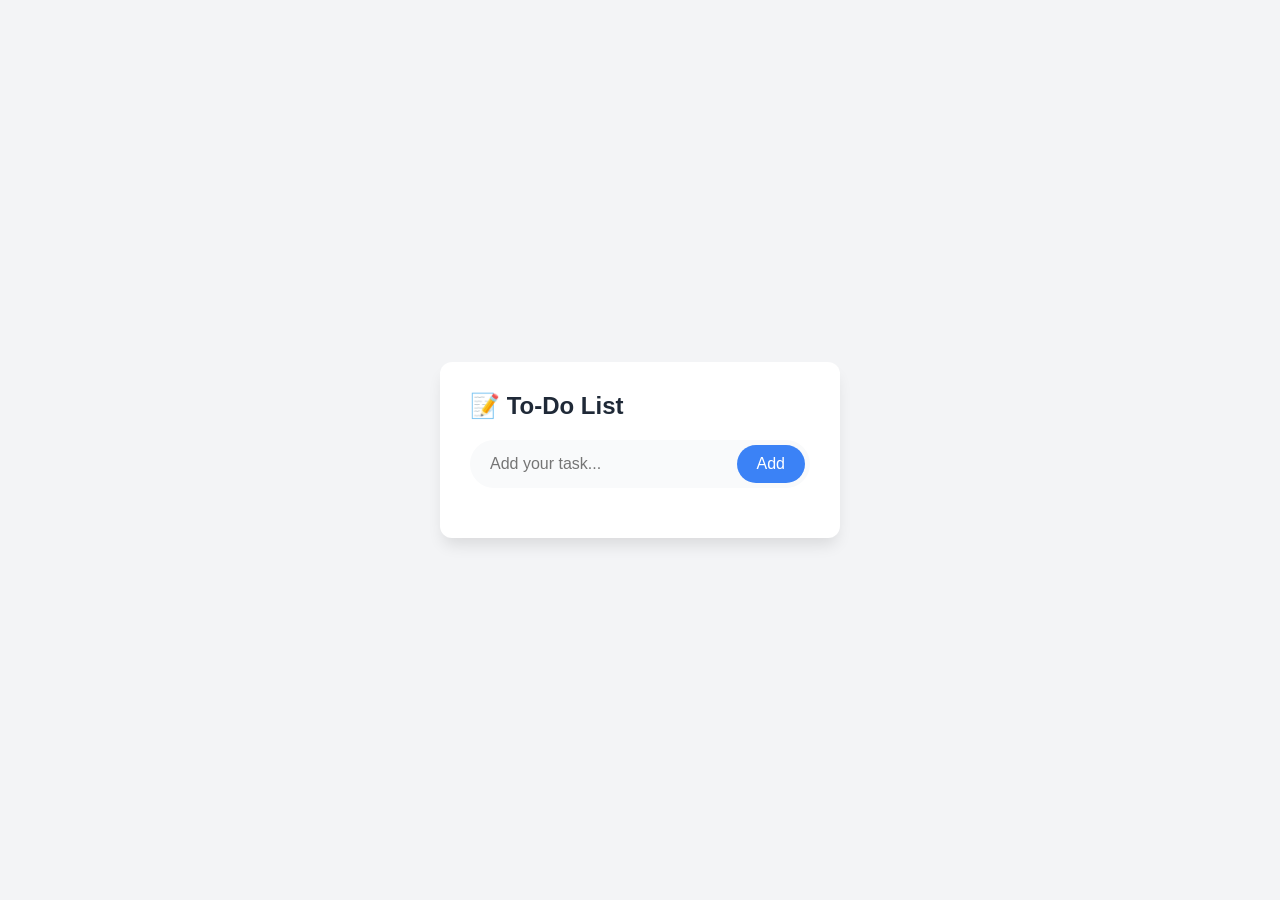
<file: to-do-list/index.html>
<!DOCTYPE html>
<html lang="en">
<head>
    <meta charset="UTF-8">
    <meta name="viewport" content="width=device-width, initial-scale=1.0">
    <title>My To-Do List</title>
    <style>
        :root {
            --bg-color: #f3f4f6;
            --card-bg: #ffffff;
            --text-main: #1f2937;
            --text-muted: #9ca3af;
            --primary: #3b82f6;
            --primary-hover: #2563eb;
            --danger: #ef4444;
        }

        * {
            box-sizing: border-box;
            margin: 0;
            padding: 0;
            font-family: 'Segoe UI', Tahoma, Geneva, Verdana, sans-serif;
        }

        body {
            background-color: var(--bg-color);
            color: var(--text-main);
            display: flex;
            justify-content: center;
            align-items: center;
            min-height: 100vh;
            padding: 20px;
        }

        .todo-app {
            background: var(--card-bg);
            width: 100%;
            max-width: 400px;
            border-radius: 12px;
            padding: 30px;
            box-shadow: 0 10px 15px -3px rgba(0, 0, 0, 0.1);
        }

        .todo-app h2 {
            margin-bottom: 20px;
            font-size: 24px;
            color: var(--text-main);
            display: flex;
            align-items: center;
            gap: 10px;
        }

        .input-group {
            display: flex;
            margin-bottom: 20px;
            background: #f9fafb;
            border-radius: 30px;
            padding: 5px;
        }

        #task-input {
            flex: 1;
            border: none;
            outline: none;
            background: transparent;
            padding: 10px 15px;
            font-size: 16px;
        }

        button {
            border: none;
            outline: none;
            padding: 10px 20px;
            background: var(--primary);
            color: white;
            font-size: 16px;
            cursor: pointer;
            border-radius: 25px;
            transition: background 0.2s;
        }

        button:hover {
            background: var(--primary-hover);
        }

        ul {
            list-style: none;
        }

        li {
            display: flex;
            align-items: center;
            padding: 12px 8px;
            border-bottom: 1px solid #f3f4f6;
            font-size: 16px;
            cursor: pointer;
            transition: all 0.2s ease;
        }

        li:last-child {
            border-bottom: none;
        }

        /* Custom Checkbox styles */
        li::before {
            content: '';
            display: inline-block;
            width: 20px;
            height: 20px;
            border-radius: 50%;
            border: 2px solid #d1d5db;
            margin-right: 15px;
            transition: all 0.2s;
        }

        li.checked {
            color: var(--text-muted);
            text-decoration: line-through;
        }

        li.checked::before {
            background-color: var(--primary);
            border-color: var(--primary);
            background-image: url("data:image/svg+xml,%3Csvg xmlns='http://www.w3.org/2000/svg' viewBox='0 0 24 24' fill='white'%3E%3Cpath d='M9 16.17L4.83 12l-1.42 1.41L9 19 21 7l-1.41-1.41z'/%3E%3C/svg%3E");
            background-size: 14px;
            background-position: center;
            background-repeat: no-repeat;
        }

        .delete-btn {
            margin-left: auto;
            color: var(--text-muted);
            font-size: 20px;
            font-weight: bold;
            width: 30px;
            height: 30px;
            display: flex;
            justify-content: center;
            align-items: center;
            border-radius: 50%;
            transition: color 0.2s;
        }

        .delete-btn:hover {
            color: var(--danger);
            background: #fee2e2;
        }
    </style>
</head>
<body>

    <div class="todo-app">
        <h2>📝 To-Do List</h2>
        
        <div class="input-group">
            <input type="text" id="task-input" placeholder="Add your task...">
            <button onclick="addTask()">Add</button>
        </div>

        <ul id="list-container">
            <!-- Tasks will be injected here via JavaScript -->
        </ul>
    </div>

    <script>
        const taskInput = document.getElementById("task-input");
        const listContainer = document.getElementById("list-container");

        // Allow pressing 'Enter' to add a task
        taskInput.addEventListener("keypress", function(event) {
            if (event.key === "Enter") {
                event.preventDefault();
                addTask();
            }
        });

        function addTask() {
            if (taskInput.value.trim() === '') {
                alert("You must write something!");
            } else {
                let li = document.createElement("li");
                li.textContent = taskInput.value;
                listContainer.appendChild(li);
                
                let span = document.createElement("span");
                span.innerHTML = "&times;";
                span.className = "delete-btn";
                li.appendChild(span);
            }
            taskInput.value = "";
            saveData();
        }

        // Handle checking off tasks and deleting them
        listContainer.addEventListener("click", function(e) {
            if (e.target.tagName === "LI") {
                e.target.classList.toggle("checked");
                saveData();
            } else if (e.target.tagName === "SPAN") {
                e.target.parentElement.remove();
                saveData();
            }
        }, false);

        // Save to browser's Local Storage
        function saveData() {
            localStorage.setItem("todoData", listContainer.innerHTML);
        }

        // Load data when page is opened
        function showTask() {
            listContainer.innerHTML = localStorage.getItem("todoData") || "";
        }
        
        showTask();
    </script>
</body>
</html>
</file>
